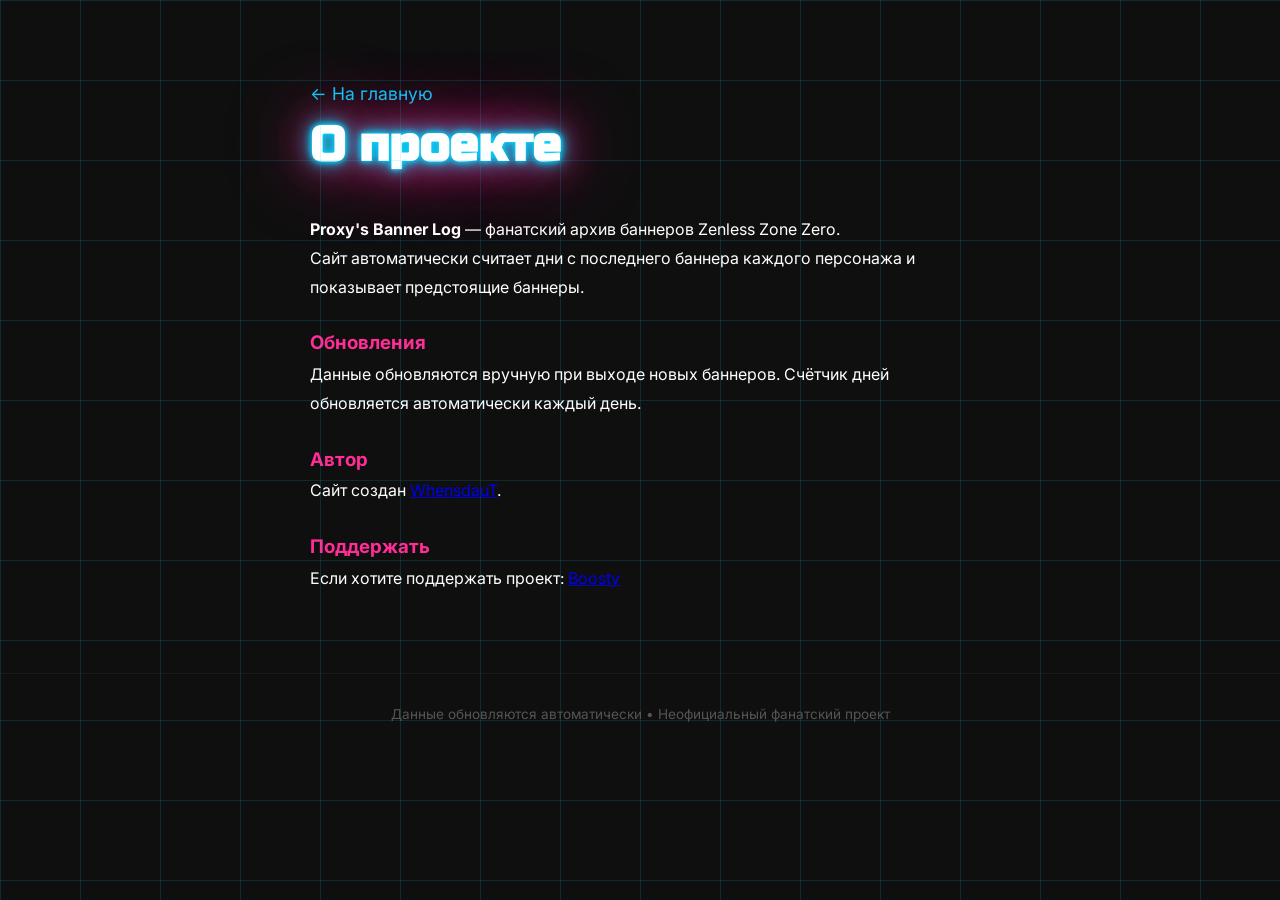
<file: about.html>
<!DOCTYPE html>
<html lang="ru">
<head>
    <meta charset="UTF-8">
    <meta name="viewport" content="width=device-width, initial-scale=1.0">
    <title>О проекте | Proxy's Banner Log</title>
    <link rel="icon" href="data:image/svg+xml,<svg xmlns='http://www.w3.org/2000/svg' viewBox='0 0 100 100'><text y='.9em' font-size='90'>💿</text></svg>">
    <link rel="stylesheet" href="style.css">
    <link href="https://fonts.googleapis.com/css2?family=Russo+One&family=Inter:wght@400;600&family=Share+Tech+Mono&display=swap" rel="stylesheet">
</head>
<body>
    <div class="about-page">
        <a href="index.html" class="back-link">← На главную</a>
        <h1 class="neon-title" style="font-size: 3rem;">О проекте</h1>
        <div class="about-content">
            <p><strong>Proxy's Banner Log</strong> — фанатский архив баннеров Zenless Zone Zero.</p>
            <p>Сайт автоматически считает дни с последнего баннера каждого персонажа и показывает предстоящие баннеры.</p>
            <h3>Обновления</h3>
            <p>Данные обновляются вручную при выходе новых баннеров. Счётчик дней обновляется автоматически каждый день.</p>
            <h3>Автор</h3>
            <p>Сайт создан <a href="https://github.com/WhensdauT">WhensdauT</a>.</p>
            <h3>Поддержать</h3>
            <p>Если хотите поддержать проект: <a href="https://boosty.to/proxysbannerlog">Boosty</a></p>
        </div>
    </div>
    <footer>
        <p>Данные обновляются автоматически • Неофициальный фанатский проект</p>
    </footer>
</body>
</html>
</file>
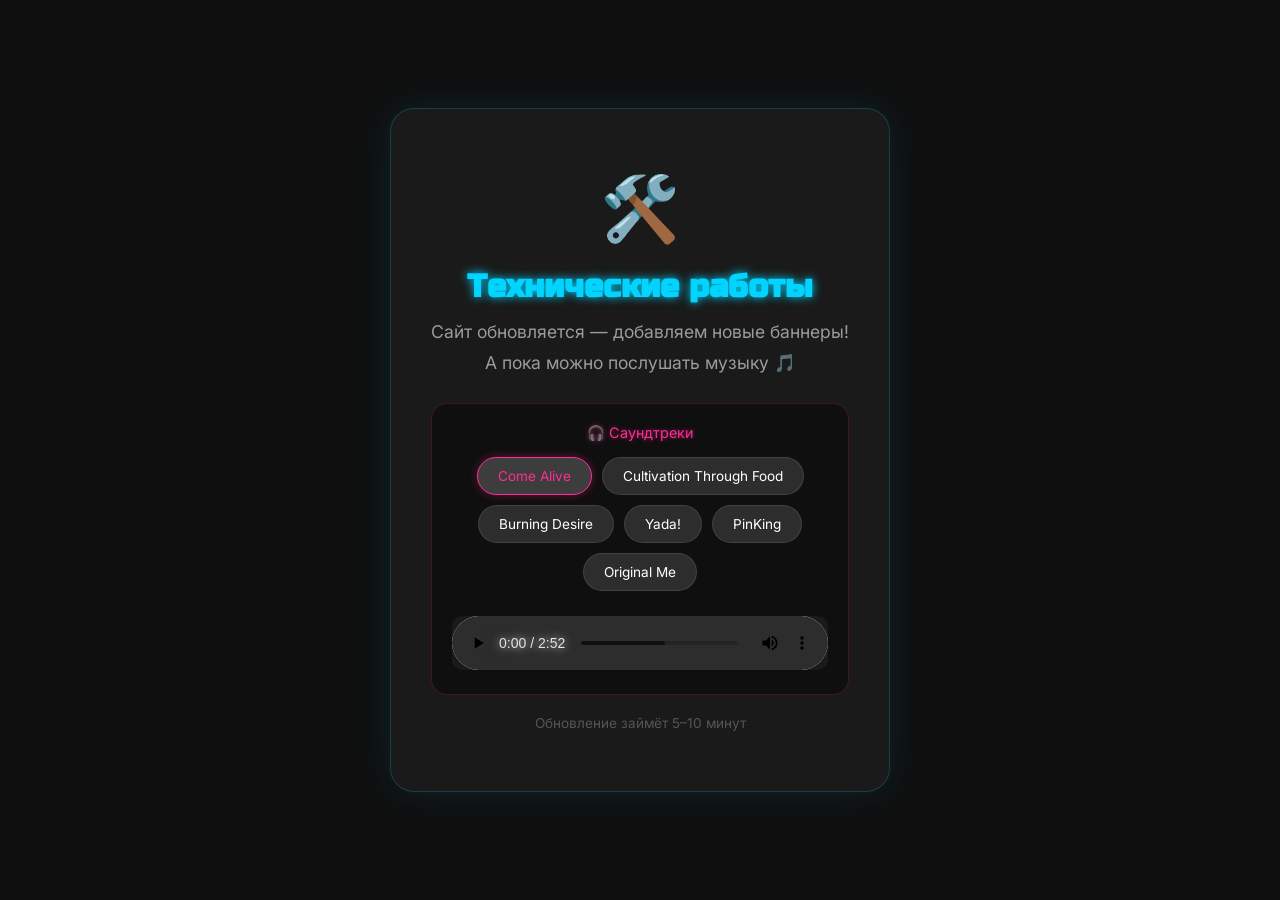
<file: maintenance.html>
<!DOCTYPE html>
<html lang="ru">
<head>
    <meta charset="UTF-8">
    <meta name="viewport" content="width=device-width, initial-scale=1.0">
    <title>Тех.работы | Proxy's Banner Log</title>
    <link rel="icon" href="data:image/svg+xml,<svg xmlns='http://www.w3.org/2000/svg' viewBox='0 0 100 100'><text y='.9em' font-size='90'>🛠️</text></svg>">
    <link href="https://fonts.googleapis.com/css2?family=Russo+One&family=Inter:wght@400;600&family=Share+Tech+Mono&display=swap" rel="stylesheet">
    <style>
        * { margin: 0; padding: 0; box-sizing: border-box; }
        body {
            background: #0f0f0f;
            color: #fff;
            font-family: 'Inter', sans-serif;
            display: flex;
            align-items: center;
            justify-content: center;
            height: 100vh;
            text-align: center;
        }
        .maintenance-box {
            background: #1a1a1a;
            padding: 60px 40px;
            border-radius: 24px;
            border: 1px solid rgba(0, 212, 255, 0.2);
            box-shadow: 0 0 40px rgba(0, 212, 255, 0.1);
            max-width: 500px;
            width: 90%;
        }
        .maintenance-icon { font-size: 4rem; margin-bottom: 20px; }
        .maintenance-title {
            font-family: 'Russo One', sans-serif;
            font-size: 2rem;
            color: #00d4ff;
            text-shadow: 0 0 10px #00d4ff;
            margin-bottom: 15px;
        }
        .maintenance-text { color: #9b9b9b; font-size: 1.1rem; margin-bottom: 10px; }
        
        /* Аудиоплеер */
        .audio-player {
            margin-top: 30px;
            background: #0f0f0f;
            border-radius: 16px;
            padding: 20px;
            border: 1px solid rgba(255, 45, 149, 0.2);
        }
        .audio-title {
            color: #ff2d95;
            font-size: 0.9rem;
            margin-bottom: 15px;
            text-shadow: 0 0 5px rgba(255, 45, 149, 0.5);
        }
        .track-list {
            display: flex;
            flex-wrap: wrap;
            justify-content: center;
            gap: 10px;
            margin-bottom: 15px;
        }
        .track-btn {
            background: #2d2d2d;
            border: 1px solid rgba(255, 255, 255, 0.1);
            color: #fff;
            padding: 10px 20px;
            border-radius: 30px;
            cursor: pointer;
            font-family: 'Inter', sans-serif;
            font-size: 0.85rem;
            transition: all 0.3s;
        }
        .track-btn:hover, .track-btn.active {
            background: #3d3d3d;
            border-color: #ff2d95;
            color: #ff2d95;
            box-shadow: 0 0 10px rgba(255, 45, 149, 0.3);
        }
        audio {
            width: 100%;
            margin-top: 10px;
            border-radius: 10px;
            background: #1a1a1a;
        }
        audio::-webkit-media-controls-panel {
            background-color: #2d2d2d;
        }
        audio::-webkit-media-controls-current-time-display,
        audio::-webkit-media-controls-time-remaining-display {
            color: #fff;
        }
        .hint { color: #555; font-size: 0.85rem; margin-top: 20px; }
    </style>
</head>
<body>
    <div class="maintenance-box">
        <div class="maintenance-icon">🛠️</div>
        <h1 class="maintenance-title">Технические работы</h1>
        <p class="maintenance-text">Сайт обновляется — добавляем новые баннеры!</p>
        <p class="maintenance-text">А пока можно послушать музыку 🎵</p>
        
        <!-- Аудиоплеер -->
        <div class="audio-player">
            <p class="audio-title">🎧 Саундтреки</p>
            <div class="track-list" id="track-list">
                <!-- Кнопки треков добавятся через JS -->
            </div>
            <audio id="audio-player" controls loop>
                Ваш браузер не поддерживает аудио.
            </audio>
        </div>
        
        <p class="hint">Обновление займёт 5–10 минут</p>
    </div>

    <script>
        // Плейлист — позже заменишь на свои файлы
        const tracks = [
            { name: "Come Alive", file: "audio/ComeAlive.mp3" },
            { name: "Cultivation Through Food", file: "audio/JuFufu.mp3" },
            { name: "Burning Desire", file: "audio/Burning Desire.mp3" },
            { name: "Yada!", file: "audio/Sunna.mp3" },
            { name: "PinKing", file: "audio/pinKing.mp3" },
            { name: "Original Me", file: "audio/OriginalMe.mp3" }
        ];
        
        const trackList = document.getElementById('track-list');
        const audioPlayer = document.getElementById('audio-player');
        let currentTrack = 0;
        
        // Создаём кнопки треков
        tracks.forEach((track, index) => {
            const btn = document.createElement('button');
            btn.className = 'track-btn' + (index === 0 ? ' active' : '');
            btn.textContent = track.name;
            btn.onclick = () => {
                document.querySelectorAll('.track-btn').forEach(b => b.classList.remove('active'));
                btn.classList.add('active');
                currentTrack = index;
                audioPlayer.src = track.file;
                audioPlayer.play();
            };
            trackList.appendChild(btn);
        });
        
        // Загружаем первый трек
        if (tracks.length > 0) {
            audioPlayer.src = tracks[0].file;
        }
    </script>
</body>
</html>
</file>
<file: style.css>
* {
    margin: 0;
    padding: 0;
    box-sizing: border-box;
}

body {
    background-color: #0f0f0f;
    color: #ffffff;
    font-family: 'Inter', sans-serif;
    line-height: 1.6;
}

/* Неоновая сетка на фоне */
body::after {
    content: '';
    position: fixed;
    top: 0;
    left: 0;
    width: 100%;
    height: 100%;
    z-index: 9999;
    background-image: 
        linear-gradient(rgba(0, 212, 255, 0.15) 1px, transparent 1px),
        linear-gradient(90deg, rgba(0, 212, 255, 0.15) 1px, transparent 1px);
    background-size: 80px 80px;
    animation: grid-shift 30s linear infinite;
    pointer-events: none;
}

@keyframes grid-shift {
    0% { background-position: 0 0; }
    100% { background-position: 80px 80px; }
}

/* Поднимаем контент над сеткой */
.cover, .highlights, .timer-section, .filter-container, .controls, .container, .donate-section, .share-section, footer, .history-btn-wrapper {
    position: relative;
    z-index: 10000;
}

/* Обложка */
.cover {
    position: relative;
    height: 100vh;
    background: #0a0a0a;
    display: flex;
    flex-direction: column;
    align-items: center;
    justify-content: center;
    text-align: center;
    overflow: hidden;
}

.cover::before {
    content: '';
    position: absolute;
    top: 0;
    left: 0;
    width: 100%;
    height: 100%;
    background: 
        radial-gradient(circle at 20% 50%, rgba(0, 212, 255, 0.08) 0%, transparent 50%),
        radial-gradient(circle at 80% 50%, rgba(255, 45, 149, 0.08) 0%, transparent 50%);
    z-index: 0;
}

.cover-overlay {
    position: absolute;
    top: 0;
    left: 0;
    width: 100%;
    height: 100%;
    background: rgba(0, 0, 0, 0.7);
    z-index: 1;
}

.neon-title {
    font-family: 'Russo One', sans-serif;
    font-size: 5rem;
    color: #ffffff;
    text-shadow:
        0 0 5px #00d4ff,
        0 0 10px #00d4ff,
        0 0 20px #00d4ff,
        0 0 40px #ff2d95,
        0 0 80px #ff2d95;
    z-index: 2;
    position: relative;
    animation: flicker 3s infinite alternate;
}

@keyframes flicker {
    0% { opacity: 1; text-shadow: 0 0 5px #00d4ff, 0 0 10px #00d4ff, 0 0 20px #00d4ff, 0 0 40px #ff2d95; }
    100% { opacity: 0.95; text-shadow: 0 0 10px #00d4ff, 0 0 20px #00d4ff, 0 0 40px #ff2d95, 0 0 80px #ff2d95; }
}

.subtitle {
    font-size: 1.3rem;
    color: #b0b0b0;
    z-index: 2;
    position: relative;
    margin-top: 10px;
}

.subtitle-small {
    font-size: 0.9rem;
    color: #777;
    z-index: 2;
    position: relative;
    margin-top: 5px;
}

/* Поиск */
.search-container {
    max-width: 600px;
    margin: 30px auto 10px;
    padding: 0 20px;
}

.search-input {
    width: 100%;
    padding: 15px 25px;
    background: #1a1a1a;
    border: 2px solid rgba(0, 212, 255, 0.3);
    border-radius: 50px;
    color: #ffffff;
    font-family: 'Inter', sans-serif;
    font-size: 1.1rem;
    outline: none;
    transition: border-color 0.3s, box-shadow 0.3s;
}

.search-input:focus {
    border-color: #00d4ff;
    box-shadow: 0 0 20px rgba(0, 212, 255, 0.2);
}

.search-input::placeholder {
    color: #666;
}

/* Кнопка "Наверх" */
.scroll-top {
    position: fixed;
    bottom: 30px;
    right: 30px;
    width: 50px;
    height: 50px;
    background: #1a1a1a;
    border: 2px solid rgba(0, 212, 255, 0.4);
    border-radius: 50%;
    color: #00d4ff;
    font-size: 1.3rem;
    cursor: pointer;
    z-index: 99999;
    opacity: 0;
    visibility: hidden;
    transition: all 0.3s;
    box-shadow: 0 0 15px rgba(0, 212, 255, 0.2);
}

.scroll-top.show {
    opacity: 1;
    visibility: visible;
}

.scroll-top:hover {
    background: #2d2d2d;
    border-color: #ff2d95;
    color: #ff2d95;
    box-shadow: 0 0 20px rgba(255, 45, 149, 0.5);
}

/* Сетка карточек */
.container {
    display: grid;
    grid-template-columns: repeat(auto-fill, minmax(300px, 1fr));
    gap: 25px;
    padding: 40px;
    max-width: 1400px;
    margin: 0 auto;
}

.card {
    background: #1a1a1a;
    border-radius: 16px;
    overflow: hidden;
    border: 1px solid rgba(0, 212, 255, 0.1);
    box-shadow: 0 0 20px rgba(0, 0, 0, 0.5);
    transition: transform 0.3s, box-shadow 0.3s;
}

.card:hover {
    transform: translateY(-5px);
    box-shadow: 0 0 30px rgba(255, 45, 149, 0.3);
}

.card-img {
    width: 100%;
    height: 300px;
    object-fit: cover;
    display: block;
    background: #2a2a2a;
}

.card-content {
    padding: 20px;
}

.character-name {
    font-family: 'Russo One', sans-serif;
    font-size: 1.6rem;
    color: #ffffff;
    margin-bottom: 10px;
}

.card-info {
    display: flex;
    justify-content: space-between;
    align-items: center;
    margin-bottom: 12px;
}

.banner-name {
    color: #9b9b9b;
    font-size: 0.85rem;
}

.version {
    background: #2d2d2d;
    padding: 5px 14px;
    border-radius: 20px;
    color: #00d4ff;
    font-weight: 600;
    font-size: 0.9rem;
}

.rerun-count {
    font-family: 'Share Tech Mono', monospace;
    font-size: 2rem;
    color: #ff2d95;
    text-shadow: 0 0 10px rgba(255, 45, 149, 0.6);
    text-align: right;
    margin-top: 8px;
    padding-top: 12px;
    border-top: 1px solid rgba(255, 255, 255, 0.05);
}

.rerun-label {
    font-family: 'Inter', sans-serif;
    font-size: 0.7rem;
    color: #777;
    text-transform: uppercase;
    letter-spacing: 1px;
    margin-bottom: 2px;
}

/* Нет результатов */
.no-results {
    text-align: center;
    padding: 60px;
    color: #777;
    font-size: 1.3rem;
    grid-column: 1 / -1;
}

/* Кнопка доната */
.donate-section {
    text-align: center;
    padding: 30px;
}

.donate-button {
    display: inline-block;
    background: linear-gradient(135deg, #ff2d95, #00d4ff);
    color: #fff;
    padding: 15px 40px;
    border-radius: 50px;
    font-family: 'Russo One', sans-serif;
    font-size: 1.2rem;
    text-decoration: none;
    transition: transform 0.3s, box-shadow 0.3s;
    box-shadow: 0 0 20px rgba(255, 45, 149, 0.4);
}

.donate-button:hover {
    transform: scale(1.05);
    box-shadow: 0 0 30px rgba(0, 212, 255, 0.6);
}

/* Футер */
footer {
    text-align: center;
    padding: 30px;
    color: #555;
    font-size: 0.85rem;
    border-top: 1px solid rgba(255, 255, 255, 0.05);
}

footer a {
    color: #00d4ff;
    text-decoration: none;
}

footer a:hover {
    text-decoration: underline;
}

/* Видео-фон */
.video-background {
    position: absolute;
    top: 0;
    left: 0;
    width: 100%;
    height: 100%;
    z-index: 0;
    pointer-events: none;
    overflow: hidden;
}

.video-background iframe {
    position: absolute;
    top: 50%;
    left: 50%;
    transform: translate(-50%, -50%);
    width: 177.78vh;
    height: 100vh;
    min-width: 100%;
    min-height: 56.25vw;
    opacity: 0.5;
}

/* Секция "Скоро" и "Топ" */
.highlights {
    display: flex;
    flex-wrap: wrap;
    justify-content: center;
    gap: 40px;
    padding: 40px 20px 20px;
    max-width: 1400px;
    margin: 0 auto;
}

.highlights-left, .highlights-right {
    flex: 1 1 350px;
    min-width: 300px;
}

.section-title {
    font-family: 'Russo One', sans-serif;
    font-size: 1.8rem;
    color: #ffffff;
    text-align: center;
    margin-bottom: 20px;
    text-shadow: 0 0 10px rgba(255, 45, 149, 0.5);
}

/* Карточки "Скоро" */
.upcoming-container {
    display: flex;
    flex-wrap: nowrap;
    justify-content: center;
    gap: 20px;
}

.upcoming-card {
    background: #1a1a1a;
    border-radius: 20px;
    overflow: hidden;
    border: 2px solid rgba(255, 45, 149, 0.4);
    box-shadow: 0 0 30px rgba(255, 45, 149, 0.2);
    width: 380px;
    transition: transform 0.3s, box-shadow 0.3s;
}

.upcoming-card:hover {
    transform: translateY(-5px);
    box-shadow: 0 0 40px rgba(255, 45, 149, 0.5);
}

.upcoming-card .card-img {
    width: 100%;
    height: 550px;
    object-fit: contain;
    object-position: center;
    background: #0f0f0f;
}

.upcoming-badge {
    display: inline-block;
    background: linear-gradient(135deg, #ff2d95, #ff6b6b);
    color: #fff;
    padding: 5px 15px;
    border-radius: 20px;
    font-size: 0.85rem;
    font-weight: 600;
    margin-bottom: 10px;
}

/* Топ-5 */
.top5-container {
    display: flex;
    flex-direction: column;
    gap: 10px;
}

.top5-item {
    display: flex;
    align-items: center;
    background: #1a1a1a;
    border-radius: 12px;
    padding: 12px 20px;
    border: 1px solid rgba(0, 212, 255, 0.1);
    transition: transform 0.2s;
}

.top5-item:hover {
    transform: translateX(5px);
    border-color: rgba(0, 212, 255, 0.4);
}

.top5-rank {
    font-family: 'Russo One', sans-serif;
    font-size: 1.5rem;
    margin-right: 15px;
    width: 40px;
    text-align: center;
}

.top5-rank.gold { color: #ffd700; }
.top5-rank.silver { color: #c0c0c0; }
.top5-rank.bronze { color: #cd7f32; }

.top5-info {
    flex: 1;
}

.top5-name {
    font-weight: 600;
    color: #ffffff;
}

.top5-version {
    color: #777;
    font-size: 0.85rem;
}

.top5-days {
    font-family: 'Share Tech Mono', monospace;
    color: #ff2d95;
    font-size: 1.3rem;
    text-shadow: 0 0 5px rgba(255, 45, 149, 0.5);
}

/* Таймер */
.timer-section {
    text-align: center;
    padding: 15px 20px;
    background: rgba(255, 45, 149, 0.05);
    border-top: 1px solid rgba(255, 45, 149, 0.2);
    border-bottom: 1px solid rgba(255, 45, 149, 0.2);
    margin: 20px auto;
    max-width: 800px;
    border-radius: 12px;
}

.timer-label {
    color: #9b9b9b;
    font-size: 0.9rem;
    margin-bottom: 5px;
}

.timer {
    font-family: 'Share Tech Mono', monospace;
    font-size: 2rem;
    color: #ffd166;
    text-shadow: 0 0 10px rgba(255, 209, 102, 0.5);
}

.timer span {
    font-size: 2.5rem;
    font-weight: bold;
}

/* Фильтры */
.filter-container {
    display: flex;
    justify-content: center;
    gap: 10px;
    padding: 20px;
    flex-wrap: wrap;
}

.filter-btn {
    background: #1a1a1a;
    border: 1px solid rgba(255, 255, 255, 0.1);
    color: #9b9b9b;
    padding: 10px 20px;
    border-radius: 30px;
    cursor: pointer;
    font-family: 'Inter', sans-serif;
    font-size: 0.9rem;
    transition: all 0.3s;
}

.filter-btn:hover, .filter-btn.active {
    background: #2d2d2d;
    color: #00d4ff;
    border-color: #00d4ff;
    box-shadow: 0 0 10px rgba(0, 212, 255, 0.3);
}

/* Сортировка */
.controls {
    display: flex;
    flex-wrap: wrap;
    justify-content: center;
    align-items: center;
    gap: 15px;
    padding: 0 20px 20px;
    max-width: 800px;
    margin: 0 auto;
}

.sort-container {
    flex-shrink: 0;
}

.sort-select {
    background: #1a1a1a;
    border: 1px solid rgba(255, 255, 255, 0.1);
    color: #ffffff;
    padding: 12px 20px;
    border-radius: 30px;
    font-family: 'Inter', sans-serif;
    cursor: pointer;
    outline: none;
}

/* Кнопки "Поделиться" */
.share-section {
    text-align: center;
    padding: 30px;
    display: flex;
    justify-content: center;
    align-items: center;
    gap: 10px;
    flex-wrap: wrap;
}

.share-section p {
    color: #777;
    margin-right: 5px;
}

.share-btn {
    display: inline-block;
    padding: 8px 18px;
    border-radius: 20px;
    text-decoration: none;
    color: #fff;
    font-size: 0.85rem;
    transition: opacity 0.3s;
}

.share-btn:hover { opacity: 0.8; }
.share-btn.tg { background: #2AABEE; }
.share-btn.vk { background: #0077FF; }
.share-btn.copy { background: #333; border: 1px solid #555; cursor: pointer; }

/* О проекте */
.about-page {
    max-width: 700px;
    margin: 60px auto;
    padding: 20px;
}

.back-link {
    color: #00d4ff;
    text-decoration: none;
    font-size: 1.1rem;
}

.about-content {
    margin-top: 30px;
    line-height: 1.8;
}

.about-content h3 {
    margin-top: 25px;
    color: #ff2d95;
}

/* Кнопка "История баннеров" */
.history-btn-wrapper {
    text-align: center;
    padding: 20px 0 10px;
    max-width: 1400px;
    margin: 0 auto;
}

.history-btn {
    display: inline-block;
    background: #1a1a1a;
    border: 2px solid rgba(0, 212, 255, 0.4);
    color: #00d4ff;
    padding: 15px 45px;
    border-radius: 50px;
    font-family: 'Russo One', sans-serif;
    font-size: 1.2rem;
    text-decoration: none;
    transition: all 0.3s;
    box-shadow: 0 0 20px rgba(0, 212, 255, 0.25);
}

.history-btn:hover {
    background: #2d2d2d;
    border-color: #ff2d95;
    color: #ff2d95;
    box-shadow: 0 0 30px rgba(255, 45, 149, 0.5);
    transform: scale(1.05);
}

/* Адаптация */
@media (max-width: 768px) {
    .neon-title {
        font-size: 2.5rem;
    }
    .container {
        padding: 20px;
        gap: 15px;
        grid-template-columns: repeat(auto-fill, minmax(250px, 1fr));
    }
    .card-img {
        height: 220px;
    }
    .upcoming-card {
        width: 100%;
    }
    .upcoming-card .card-img {
        height: 350px;
    }
}
/* Кнопка-хаб в левом верхнем углу обложки */
.hub-corner-btn {
    position: absolute;
    top: 25px;
    left: 25px;
    z-index: 3;
    width: 50px;
    height: 50px;
    background: rgba(0, 0, 0, 0.6);
    border: 1px solid rgba(0, 212, 255, 0.5);
    border-radius: 12px;
    display: flex;
    align-items: center;
    justify-content: center;
    color: #00d4ff;
    font-size: 1.5rem;
    text-decoration: none;
    backdrop-filter: blur(5px);
    transition: all 0.3s;
    box-shadow: 0 0 15px rgba(0, 212, 255, 0.2);
}

.hub-corner-btn:hover {
    background: rgba(0, 212, 255, 0.2);
    border-color: #ff2d95;
    color: #ff2d95;
    box-shadow: 0 0 25px rgba(255, 45, 149, 0.6);
    transform: scale(1.1);
}
</file>
